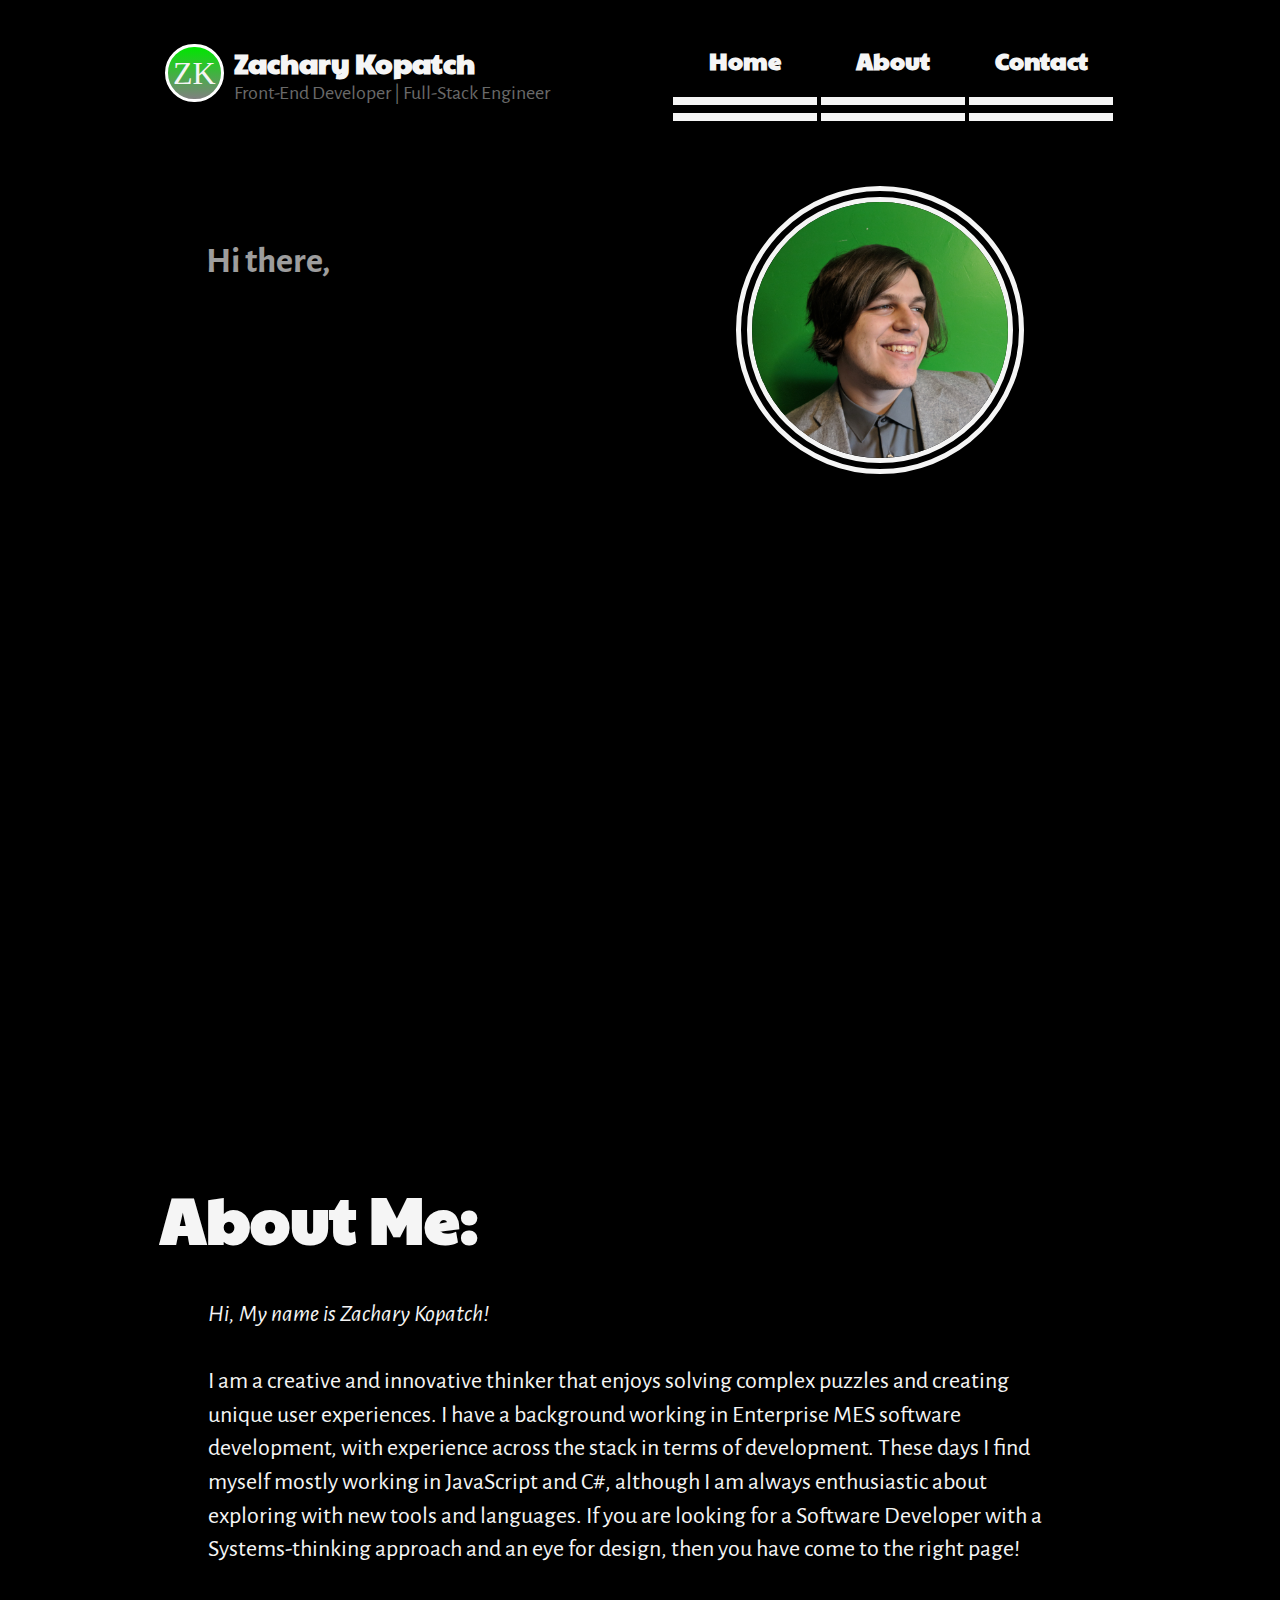
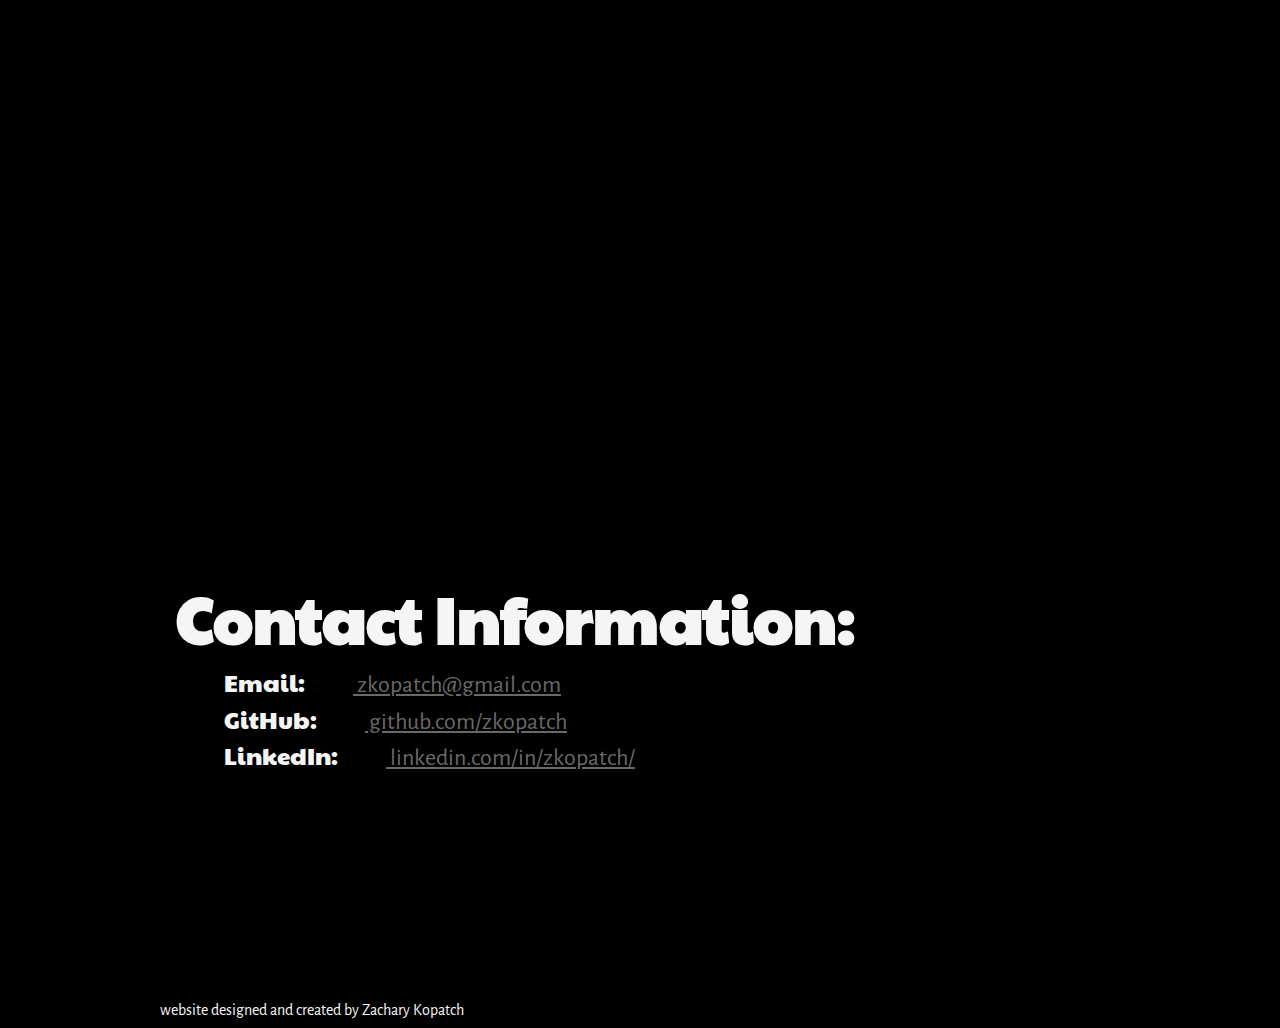
<file: index.html>
<!DOCTYPE html>
    <head>
        <meta charset="utf-8">
        <meta http-equiv="X-UA-Compatible" content="IE=edge,chrome=1">
        <title></title>
        <meta name="description" content="">
        <meta name="viewport" content="width=device-width">

        <!-- Place favicon.ico and apple-touch-icon.png in the root directory -->

        <link rel="stylesheet" href="css/style.css">
        <link href="https://fonts.googleapis.com/css2?family=Alegreya+Sans:wght@500&family=Paytone+One&family=Mrs+Sheppards&display=swap" rel="stylesheet"> 
    </head>
    <body class="body">
       
        
        <div class="header">
            <div id="iconSection">
                <div id="headerIcon">
                    ZK
                </div>
                <div id="nameBox">
                    <div id="name"><b>Zachary Kopatch</b></div>
                    <div id="profTitle">Front-End Developer | Full-Stack Engineer</div>
                </div>
            </div>
            <div class="headerNav">
            <ul id="nav_list">
                <li class="headerNav_Item" id="HomeNav">
                    <div class="headerBox">
                        <a href="/index.html">Home</a>
                        <!--<div class="headerBoxAccent"></div>-->
                    </div>
                </li>
                <li class="headerNav_Item" id="About">
                    <div class="headerBox">
                        <a href="/about/index.html">About</a>
                    </div>
                </li>
                <li class="headerNav_Item" id="Contact">
                    <div class="headerBox">
                        <a href="/contact/index.html">Contact</a>
                    </div>
                </li>
            </ul>
            </div>
        </div>
        
        <section id="home">
            <div class="container_home">
                <div id="homeLeft" class="center">
                    <p id="greeting"><br><b>Hi there,<br><br> Welcome to my page!</b></p>
                </div>
                <div id="homeRight" class="center">
                    <img id="homePhoto" class="center" src="img/Profile.jpg" alt="Personal Photo">
                </div>
            </div>
        </section>
        
        <section id="about">
            <div class="container_about">
                <h1 class="title">About Me:</h1>
                <p class="aboutMe">
                    <em>Hi, My name is Zachary Kopatch!</em>
                    <br><br>
                    I am a creative and innovative thinker that enjoys solving complex puzzles and creating unique user experiences. I have a background working in Enterprise MES software development, with experience across the stack in terms of development. These days I find myself mostly working in JavaScript and C#, although I am always enthusiastic about exploring with new tools and languages. If you are looking for a Software Developer with a Systems-thinking approach and an eye for design, then you have come to the right page!
                </p>
            </div>
        </section>
        
        <section id="contact">
            <div class="container_contact">
                <h1 class="title">Contact Information:</h1>
                <br>
                <ul>
                    <li><span class="title titleEmail">Email:</span><a href="/contact/index.html"> zkopatch@gmail.com</a></li>
                    <li><span class="title titleEmail">GitHub:</span><a href="https://github.com/zkopatch"> github.com/zkopatch</a></li>
                    <li><span class="title titleEmail">LinkedIn:</span><a href="https://www.linkedin.com/in/zkopatch/">     linkedin.com/in/zkopatch/</a></li>
                </ul>
            </div>
        </section>
        
        
        <div class="container_footer">        
            <caption>website designed and created by Zachary Kopatch</caption>
        </div>
                
        <script src="https://ajax.googleapis.com/ajax/libs/jquery/3.5.1/jquery.min.js"></script>
        <script src="javascript/app.js"></script>
    </body>
</html>
</file>
<file: css/style.css>
/*
Reset CSS
*/

html, body, div, span, applet, object, iframe,
h1, h2, h3, h4, h5, h6, p, blockquote, pre,
a, abbr, acronym, address, big, cite, code,
del, dfn, em, font, img, ins, kbd, q, s, samp,
small, strike, strong, sub, sup, tt, var,
b, u, i, center,
dl, dt, dd, ol, ul, li,
fieldset, form, label, legend,
table, caption, tbody, tfoot, thead, tr, th, td {
	margin: 0;
	padding: 0;
	border: 0;
	outline: 0;
	font-size: 100%;
	vertical-align: baseline;
	background: transparent;
}
body {
	line-height: 1;
}
ol, ul {
	list-style: none;
}
blockquote, q {
	quotes: none;
}
blockquote:before, blockquote:after,
q:before, q:after {
	content: '';
	content: none;
}

/* remember to define focus styles! */
:focus {
	outline: 0;
}

/* remember to highlight inserts somehow! */
ins {
	text-decoration: none;
}
del {
	text-decoration: line-through;
}

/* tables still need 'cellspacing="0"' in the markup */
table {
	border-collapse: collapse;
	border-spacing: 0;
}

/*
End Reset CSS
*/

.aboutMe{
    margin: 2em 2em;
}

.bodyBackground {
    position: absolute;
    top: 0;
    left: 0;
    margin: 0;
    width:100px;
    object-fit: cover;
}

body{
    margin: 10px auto;
    width: 75%;
    background-color: black;
    background-repeat: no-repeat;
    background-size: cover;
    color: whitesmoke;
    font-family: 'Alegreya Sans', sans-serif !important;
}

caption{
    color: dimgray;
}

.center {
  margin: auto;
  width: 50%;
}

#contact{
    margin-bottom: 0px !important;
    min-height: 400px !important;
}

.container {
  align-content: center;
  display: inline;
  width: 50%;
}

.container_contact{
    margin-top: 12em;
    margin-left: 1em;
}

.container_contact li a{
    color: dimgray;
}

.container_home {
  align-content: center;
  display: table;
  width: 100%;
    margin-top: 2.5em;
}

.container_footer {
  align-content: center;
    padding-top: 1em;
}

#greeting{
    display: none;
    margin-left: 2em;
}


.header {
  display: inline-flex;
  margin: 5px;
  width: 100%;
}

.headerBox{
    /*background-color: lightgrey;*/
    height: 3em;
    width: 6em;
    text-align: center;
    position: relative;
    border-bottom-style: double;
    border-width: 1em;
}

.headerBox a{
  margin: 0;
  position: absolute;
  top: 50%;
  left: 50%;
  transform: translate(-50%, -50%);
    text-decoration: none;
    color: inherit;
    font-family: 'Paytone One', sans-serif !important;
    font-weight: 900;

}

.headerBox a:hover{
  margin: 0;
  position: absolute;
  top: 50%;
  left: 50%;
  transform: translate(-50%, -50%);  
    font-family: 'Paytone One', sans-serif !important;
}

.headerBoxAccent{
    height: 10%;
    width: 100%;
    text-align: center;
    background-image: linear-gradient(350deg, dimgray,grey, green);
}

.headerNav {
  display: inline;
}

.headerNav_Item {
  margin: 0px 2px 0px 2px;
}

#headerIcon {
  display: table;
  float: left !important;
  font-family: cursive;
  font-size: 2em;
    margin-right: 10px;
    /*background-color: dimgray;*/
    padding: 10px 5px;
    border-radius: 10em;
     background-image: linear-gradient(360deg, grey, #00e600);
    border-style: solid;
    border-color: white;
    border-width: medium;
}

#home{
    margin-top: 50px;
}

#homePhoto {
  width: 16em;
  height: 16em;
    border-radius: 10em;
    border-style: double;
    border-width: 1em;
}

#homeLeft {
  float: left;
  width: 50%;
    font-size: 1.5em;
}

#homeRight {
  float: right;
  width: 50%;
    text-align: center;
}

#iconSection{
    display: inline-flex;
    float: left;
    align-items: center;
    width: 75%;
}

#main{
}

#name{
    font-size: 1.75em;
    padding:  .2em 0em;
    font-family: 'Paytone One', sans-serif !important;
}

.nav_border {
  font-size: 25px;
}

#nav_list {
  display: flex;
  margin: 10px;
}

#profTitle{
    font-size: 1.25em;
    color: dimgray;
    font-family: 'Alegreya Sans', sans-serif !important;
}

p,
ul {
  font-size: 1.5em;
  line-height: 1.4em;
  list-style-type: none;
}

section{
    min-height: 500px;
    margin-bottom: 500px;
}

.title{
    font-family: 'Paytone One', sans-serif !important;
    font-size: 4em;
}

.titleEmail{
    margin: 0em 2em;
    font-size: 1em !important;
}
</file>
